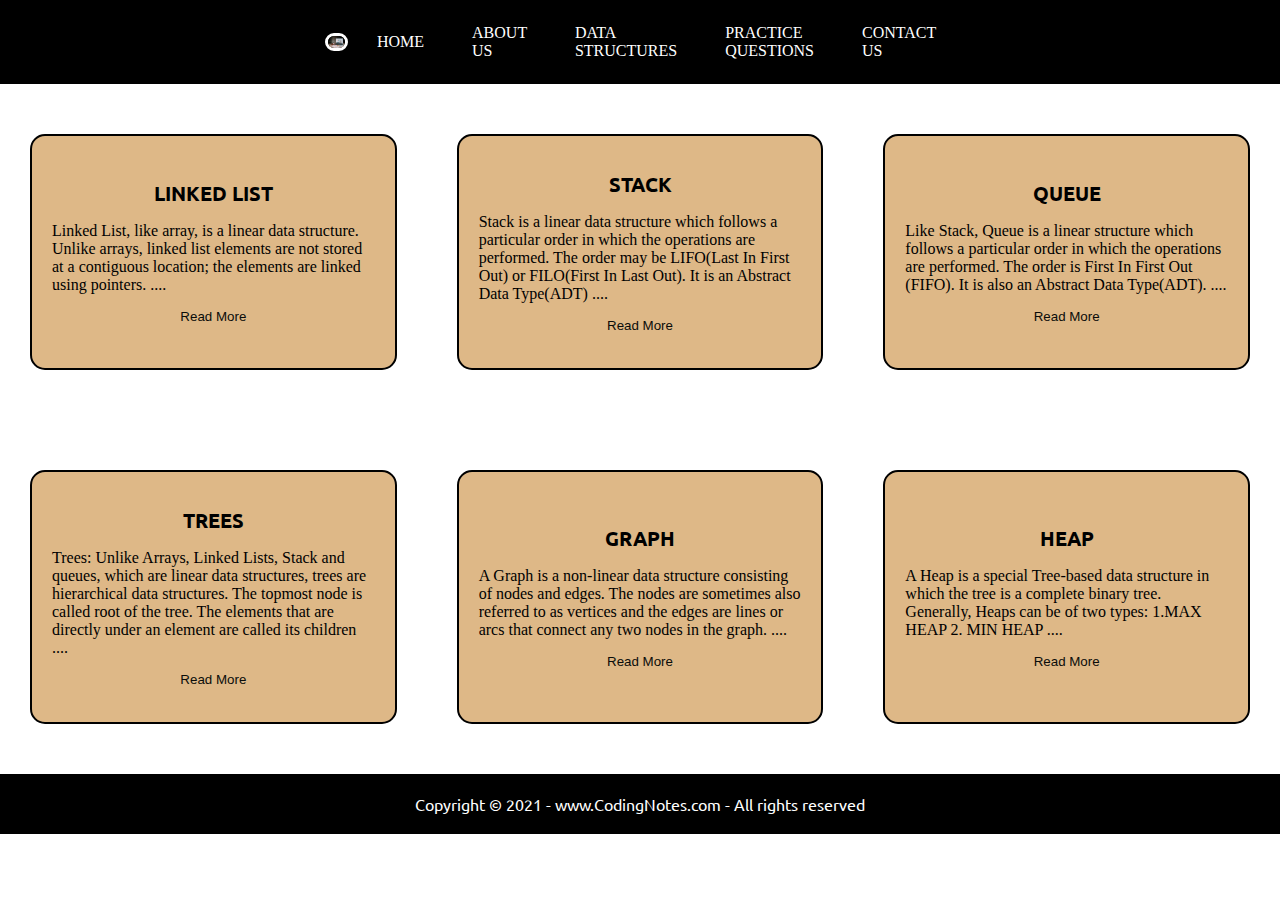
<file: DS.html>
<!DOCTYPE html>
<html lang="en">

<head>
    <meta charset="UTF-8">
    <meta http-equiv="X-UA-Compatible" content="IE=edge">
    <meta name="viewport" content="width=device-width, initial-scale=1.0">
    <title>DATA STRUCTURE NOTES</title>
    <link rel="stylesheet" href="CSS/DS.css">
</head>

<body>
    <nav class="navbar background1 h-resp">
        <ul class="nav-list v-resp">
            <div class="logo"><img src="IMG/img.jpg" alt="logo"></div>
            <li><a href="index.html">HOME</a></li>
            <li><a href="index.html">ABOUT US</a></li>
            <li><a href="DS.html">DATA STRUCTURES</a></li>
            <li><a href="PracticeQuestions.html">PRACTICE QUESTIONS</a></li>
            <li><a href="#contact">CONTACT US</a></li>
        </ul>
        <div class="BurgerDS">
            <div class="Line"></div>
            <div class="Line"></div>
            <div class="Line"></div>
        </div>
    </nav>
    <section class="section1">
        <div class="container">
            <p class="heading">LINKED LIST</p>
            <p class="content">Linked List, like array, is a linear data structure. Unlike arrays, linked list elements
                are not stored at a contiguous location; the elements are linked using pointers. ....</p>
            <button class="btn"><a href="https://www.geeksforgeeks.org/linked-list-set-1-introduction/"
                    target="blank">Read More</a></button>
        </div>
        <div class="container">
            <p class="heading">STACK</p>
            <p class="content">Stack is a linear data structure which follows a particular order in which the operations
                are performed. The order may be LIFO(Last In First Out) or FILO(First In Last Out).
                It is an Abstract Data Type(ADT) ....</p>
            <button class="btn"><a href="https://www.geeksforgeeks.org/stack-data-structure-introduction-program/"
                    target="blank">Read More</a></button>

        </div>
        <div class="container">
            <p class="heading">QUEUE</p>
            <p class="content">Like Stack, Queue is a linear structure which follows a particular order in which the
                operations are performed. The order is First In First Out (FIFO). It is also an Abstract Data Type(ADT).
                ....</p>
            <button class="btn"><a href="https://www.geeksforgeeks.org/queue-set-1introduction-and-array-implementation/"
                    target="blank">Read More</a></button>

        </div>
    </section>

    <section class="section1">
        <div class="container">
            <p class="heading">TREES</p>
            <p class="content">Trees: Unlike Arrays, Linked Lists, Stack and queues, which are linear data structures,
                trees are hierarchical data structures. The topmost node is called root of the tree. The elements that
                are directly under an element are called its children ....</p>
            <button class="btn"><a href="https://www.geeksforgeeks.org/binary-tree-set-1-introduction/"
                    target="blank">Read More</a></button>
        </div>
        <div class="container">
            <p class="heading">GRAPH</p>
            <p class="content">A Graph is a non-linear data structure consisting of nodes and edges. The nodes are
                sometimes also referred to as vertices and the edges are lines or arcs that connect any two nodes in the
                graph. ....</p>
            <button class="btn"><a href="https://www.geeksforgeeks.org/graph-and-its-representations/"
                    target="blank">Read More</a></button>

        </div>
        <div class="container">
            <p class="heading">HEAP</p>
            <p class="content">A Heap is a special Tree-based data structure in which the tree is a complete binary
                tree. Generally, Heaps can be of two types: 1.MAX HEAP 2. MIN HEAP ....</p>
            <button class="btn"><a href="https://www.geeksforgeeks.org/heap-data-structure/" target="blank">Read
                    More</a></button>

        </div>
    </section>
    <footer class="footer">
        <p class="text-footer">
            Copyright &copy; 2021 - www.CodingNotes.com - All rights reserved
        </p>
    </footer>

    <script src="js/resp1.js"></script>
</body>

</html>
</file>
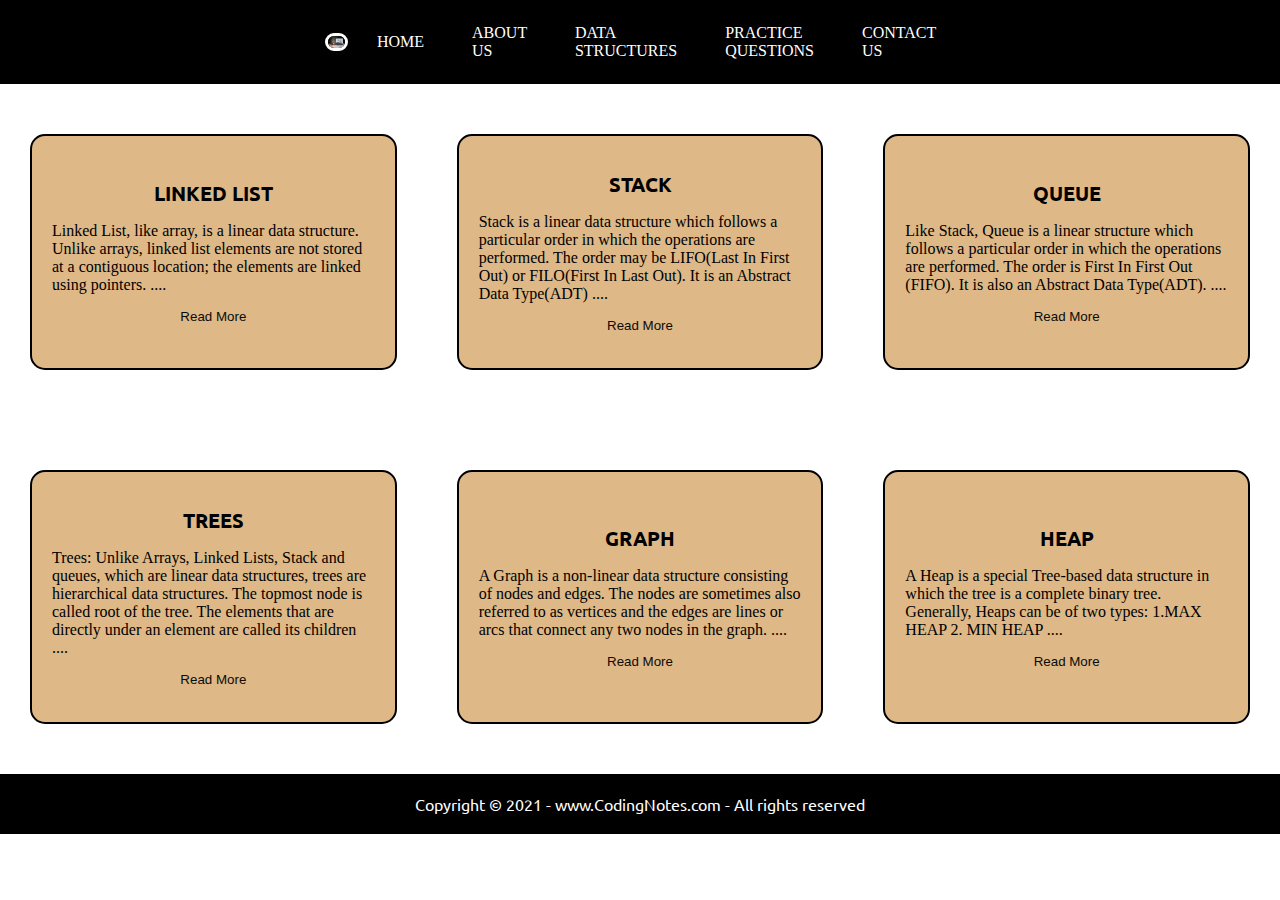
<file: index1.html>
<!DOCTYPE html>
<html lang="en">

<head>
    <meta charset="UTF-8">
    <meta http-equiv="X-UA-Compatible" content="IE=edge">
    <meta name="viewport" content="width=device-width, initial-scale=1.0">
    <title>DATA STRUCTURE NOTES</title>
    <link rel="stylesheet" href="CSS/DS.css">
</head>

<body>
    <nav class="navbar background1 h-resp">
        <ul class="nav-list v-resp">
            <div class="logo"><img src="IMG/img.jpg" alt="logo"></div>
            <li><a href="Project.html">HOME</a></li>
            <li><a href="Project.html">ABOUT US</a></li>
            <li><a href="DS.html">DATA STRUCTURES</a></li>
            <li><a href="PracticeQuestions.html">PRACTICE QUESTIONS</a></li>
            <li><a href="#contact">CONTACT US</a></li>
        </ul>
        <div class="BurgerDS">
            <div class="Line"></div>
            <div class="Line"></div>
            <div class="Line"></div>
        </div>
    </nav>
    <section class="section1">
        <div class="container">
            <p class="heading">LINKED LIST</p>
            <p class="content">Linked List, like array, is a linear data structure. Unlike arrays, linked list elements
                are not stored at a contiguous location; the elements are linked using pointers. ....</p>
            <button class="btn"><a href="https://www.geeksforgeeks.org/linked-list-set-1-introduction/"
                    target="blank">Read More</a></button>
        </div>
        <div class="container">
            <p class="heading">STACK</p>
            <p class="content">Stack is a linear data structure which follows a particular order in which the operations
                are performed. The order may be LIFO(Last In First Out) or FILO(First In Last Out).
                It is an Abstract Data Type(ADT) ....</p>
            <button class="btn"><a href="https://www.geeksforgeeks.org/stack-data-structure-introduction-program/"
                    target="blank">Read More</a></button>

        </div>
        <div class="container">
            <p class="heading">QUEUE</p>
            <p class="content">Like Stack, Queue is a linear structure which follows a particular order in which the
                operations are performed. The order is First In First Out (FIFO). It is also an Abstract Data Type(ADT).
                ....</p>
            <button class="btn"><a href="https://www.geeksforgeeks.org/queue-set-1introduction-and-array-implementation/"
                    target="blank">Read More</a></button>

        </div>
    </section>

    <section class="section1">
        <div class="container">
            <p class="heading">TREES</p>
            <p class="content">Trees: Unlike Arrays, Linked Lists, Stack and queues, which are linear data structures,
                trees are hierarchical data structures. The topmost node is called root of the tree. The elements that
                are directly under an element are called its children ....</p>
            <button class="btn"><a href="https://www.geeksforgeeks.org/binary-tree-set-1-introduction/"
                    target="blank">Read More</a></button>
        </div>
        <div class="container">
            <p class="heading">GRAPH</p>
            <p class="content">A Graph is a non-linear data structure consisting of nodes and edges. The nodes are
                sometimes also referred to as vertices and the edges are lines or arcs that connect any two nodes in the
                graph. ....</p>
            <button class="btn"><a href="https://www.geeksforgeeks.org/graph-and-its-representations/"
                    target="blank">Read More</a></button>

        </div>
        <div class="container">
            <p class="heading">HEAP</p>
            <p class="content">A Heap is a special Tree-based data structure in which the tree is a complete binary
                tree. Generally, Heaps can be of two types: 1.MAX HEAP 2. MIN HEAP ....</p>
            <button class="btn"><a href="https://www.geeksforgeeks.org/heap-data-structure/" target="blank">Read
                    More</a></button>

        </div>
    </section>
    <footer class="footer">
        <p class="text-footer">
            Copyright &copy; 2021 - www.CodingNotes.com - All rights reserved
        </p>
    </footer>

    <script src="js/resp1.js"></script>
</body>

</html>
</file>
<file: CSS/DS.css>
@import url('https://fonts.googleapis.com/css2?family=Ubuntu&display=swap');
*{
    margin: 0;
    padding: 0;
}
html{
    scroll-behavior: smooth;
}
.logo{
    width: 20%;
    display: flex;
    justify-content: center;
    align-items: center;
}

.logo img{
    width: 54%;
    border: 3px solid white;
    border-radius: 50px;
}

.navbar{
        display: flex;
        justify-content: center;
        align-items: center;
        position: sticky;
        top: 0;
}
.nav-list{
    display: flex;
    align-items: center;
    width: 50%;
}

.nav-list li{
    list-style: none;
    padding: 24px;
}

.nav-list li a{
    text-decoration: none;
    color: white;
}
.nav-list li a:hover{
    text-decoration: none;
    color: silver;
}
.rightnav{
    width: 50%;
    text-align: right;
}

.background{
    background: rgba(0, 0, 0, 0.7) url("../IMG/bg.jpg");
    background-size: cover;
    background-blend-mode: darken;
}
.background1{
    background-color: black;
}

.section1{
    max-width: 100%;
    display: flex;
}
.container{
    border: 2px solid black;
    width: 33%;
    margin: 50px 30px;
    border-radius: 15px;
    padding: 20px 20px;
    display: flex;
    flex-direction: column;
    justify-content: center;
    align-items: center;
    background-color: burlywood;
}
.heading{
    font-weight: bold;
    font-size: 20px;
    font-family: 'Ubuntu', sans-serif;
    padding: 15px;
}
.btn{
    text-decoration: none;
    cursor: pointer;
    margin: 15px;
    border: none;
    background-color: burlywood;
}
.btn a{
    text-decoration: none;
    color: rgb(10 12 10);
}
.btn:hover{
    transform: scale(1.3);
}

.footer{
    background-color: black;
}
.text-footer{
    text-align: center;
    padding: 20px 0;
   font-family: 'Ubuntu', sans-serif; 
   display: flex;
   justify-content: center;
   color: white;
   
}

.BurgerDS{
    display: none;
    position: absolute;
    cursor: pointer;
    right: 5%;
    top:20px;
}
.Line{
    width: 33px;
    background-color: white;
    height: 4px;
    margin: 5px 3px;
}

@media only screen and (max-width: 1200px) {
.section1{
    flex-direction: column;
    justify-content: center;
    align-items: center;
}
.BurgerDS{
    display: block;
}
.nav-list{
    flex-direction: column;
    justify-content: center;
}
.nav-list li{
    padding: 25px 0px;
}
.navbar{
    flex-direction: column;
    height: 400px;
    transition: all 0.7s ease-out;
}
.h-resp{
    height: 75px;
}
.v-resp{
    opacity: 0;
}
.container{
    width: 60%;
}
.heading{
       font-family: 'Ubuntu', sans-serif; 
}
}
</file>
